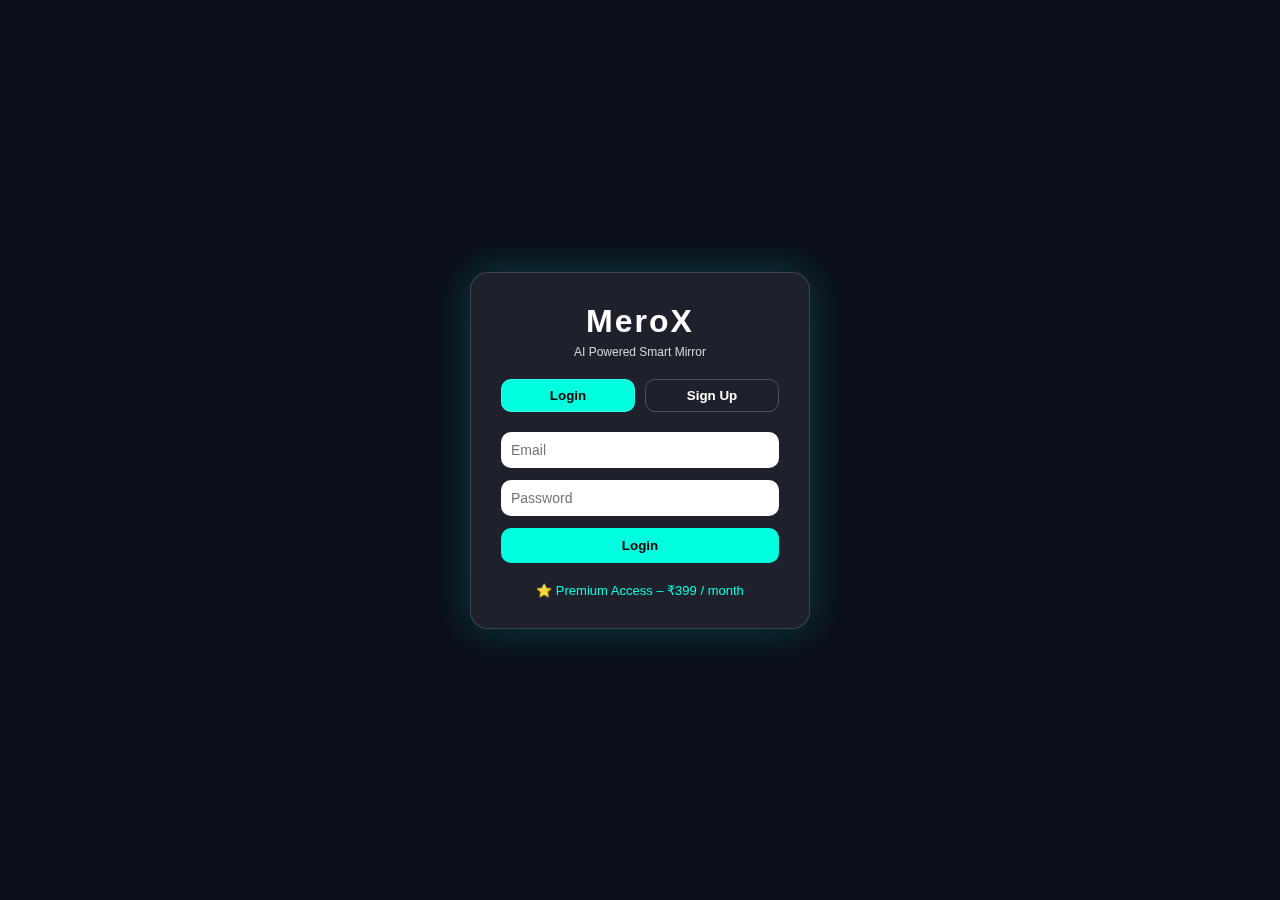
<file: index.html>
<!DOCTYPE html>
<html lang="en">
<head>
  <meta charset="UTF-8" />
  <title>MeroX – AI Mirror</title>
  <meta name="viewport" content="width=device-width, initial-scale=1.0" />
  <link rel="stylesheet" href="style.css" />
</head>
<body>

<div class="bg-glow"></div>

<div class="container">

  <div class="auth-card">
    <h1>MeroX</h1>
    <p class="tagline">AI Powered Smart Mirror</p>

    <div class="tabs">
      <button class="tab active" id="loginTab">Login</button>
      <button class="tab" id="signupTab">Sign Up</button>
    </div>

    <!-- LOGIN FORM -->
    <form id="loginForm">
      <input type="email" id="loginEmail" placeholder="Email" required />
      <input type="password" id="loginPassword" placeholder="Password" required />
      <button type="submit">Login</button>
    </form>

    <!-- SIGNUP FORM -->
    <form id="signupForm" class="hidden">
      <input type="email" id="signupEmail" placeholder="Email" required />
      <input type="password" id="signupPassword" placeholder="Password" required />
      <button type="submit">Create Account</button>
    </form>

    <div class="premium">
      ⭐ Premium Access – ₹399 / month
    </div>
  </div>

</div>

<script type="module" src="app.js"></script>
</body>
</html>
</file>
<file: style.css>
* {
  margin: 0;
  padding: 0;
  box-sizing: border-box;
  font-family: "Segoe UI", sans-serif;
}

body {
  height: 100vh;
  background: #0b0f1a;
  color: #ffffff;
  display: flex;
  justify-content: center;
  align-items: center;
  overflow: hidden;
}

//* Background Glow *//
.bg-glow {
  position: fixed;
  width: 500px;
  height: 500px;
  background: radial-gradient(circle, #00ffe0, transparent);
  top: -150px;
  left: -150px;
  filter: blur(120px);
  z-index: -1;
}

/* Container */
.container {
  display: flex;
  justify-content: center;
  align-items: center;
  width: 100%;
}

/* ================ AUTH CARD ================ */

.auth-card {
  width: 340px;
  padding: 30px;
  border-radius: 18px;
  background: rgba(255, 255, 255, 0.08);
  backdrop-filter: blur(25px);
  border: 1px solid rgba(255, 255, 255, 0.15);
  box-shadow: 0 0 40px rgba(0, 255, 224, 0.2);
  z-index: 2;
}

/* Title */
.auth-card h1 {
  text-align: center;
  letter-spacing: 2px;
  margin-bottom: 5px;
}

.tagline {
  text-align: center;
  font-size: 12px;
  opacity: 0.8;
  margin-bottom: 20px;
}

/* Tabs */
.tabs {
  display: flex;
  gap: 10px;
  margin-bottom: 20px;
}

.tab {
  flex: 1;
  padding: 8px;
  border-radius: 10px;
  border: 1px solid rgba(255, 255, 255, 0.2);
  background: transparent;
  color: white;
  cursor: pointer;
}

.tab.active {
  background: #00ffe0;
  color: #000;
  font-weight: bold;
}

/* Forms */
form {
  display: flex;
  flex-direction: column;
  gap: 12px;
}

input {
  padding: 10px;
  border-radius: 10px;
  border: none;
  outline: none;
  font-size: 14px;
}

button {
  padding: 10px;
  border-radius: 10px;
  border: none;
  background: #00ffe0;
  color: #000;
  font-weight: bold;
  cursor: pointer;
}

/* Premium */
.premium {
  margin-top: 20px;
  text-align: center;
  font-size: 13px;
  color: #00ffe0;
}

/* ================= CHAT BOX (PHASE 2) ================= */

.chat-box {
  position: fixed;
  right: 20px;
  bottom: 20px;
  width: 320px;
  height: 420px;
  background: rgba(15, 30, 40, 0.95);
  border-radius: 16px;
  box-shadow: 0 0 30px rgba(0, 255, 224, 0.3);
  display: flex;
  flex-direction: column;
  z-index: 5;
}

.chat-header {
  padding: 12px;
  text-align: center;
  font-weight: bold;
  background: #00ffe0;
  color: #000;
  border-radius: 16px 16px 0 0;
}

.chat-messages {
  flex: 1;
  padding: 10px;
  overflow-y: auto;
  font-size: 14px;
}

.chat-messages .bot {
  background: rgba(255,255,255,0.1);
  padding: 8px;
  border-radius: 10px;
  margin-bottom: 8px;
}

.chat-messages .user {
  background: #00ffe0;
  color: #000;
  padding: 8px;
  border-radius: 10px;
  margin-bottom: 8px;
  align-self: flex-end;
}

.chat-input {
  display: flex;
  gap: 8px;
  padding: 10px;
}

.chat-input input {
  flex: 1;
}

/* ================= UTILITY ================= */

.hidden {
  display: none;
}
</file>
